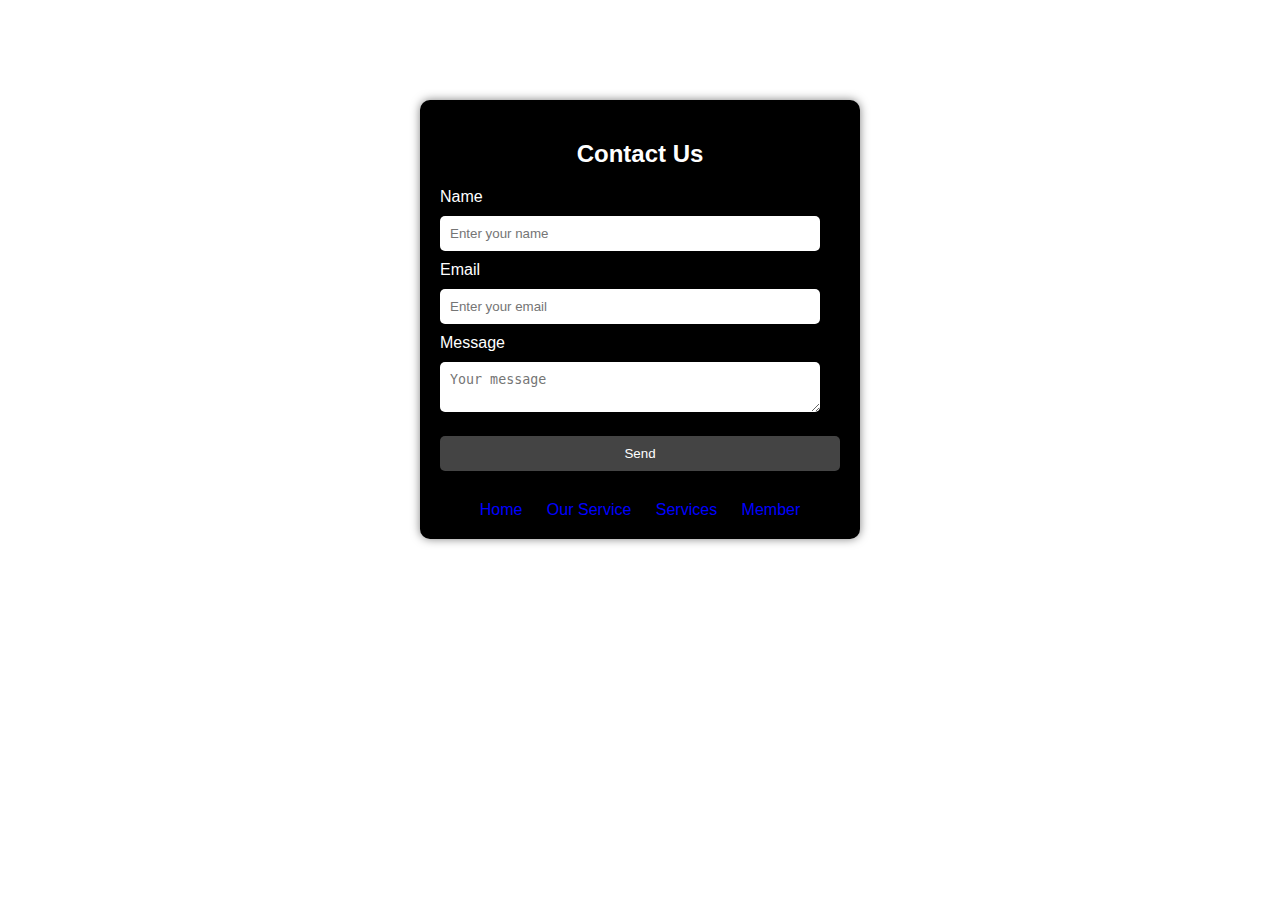
<file: contact.html>
<!DOCTYPE html>
<html lang="en">
<head>
    <meta charset="UTF-8">
    <meta name="viewport" content="width=device-width, initial-scale=1.0">
    <title>Contact Us</title>
    <style>
        body {
            font-family: Arial, sans-serif;
            background-image: url('http://dbs.ba/wp-content/uploads/2017/05/fleet-3.jpg'); /* Replace with your background image */
            background-size: cover;
            background-position: center;
            margin: 0;
            padding: 0;
        }
        .form-container {
            max-width: 400px;
            margin: 100px auto;
            background-color: #000;
            color: #fff;
            padding: 20px;
            border-radius: 10px;
            box-shadow: 0 0 10px rgba(0, 0, 0, 0.5);
            display: flex; /* Enable flex box */
            flex-direction: column; /* Aligns children in a vertical stack */
            align-items: center; /* Center elements horizontally */
        }
        .form-container label {
            width;100; /* Ensures labels are on their own line */
            text-align: left; /* Align labels to left for readability */
        }
        .form-container input,
        .form-container textarea {
            width: 90%;
            padding: 10px;
            margin: 10px 0;
            border: none;
            border-radius: 5px;
            
        }
        .form-container input[type="submit"] {
            background-color: #444;
            color: #fff;
            cursor: pointer;
            width: 100%; /* Ensures button is full width */
        }
        .form-container input[type="submit"]:hover {
            background-color: #666;
        }
        .links {
            margin-top: 20px;
            text-align: center;
        }
        .links a {
            color: #00f;
            text-decoration: none;
            margin: 0 10px;
        }
        .links a:hover {
            text-decoration: underline;
        }
    </style>
</head>
<body>
    <div class="form-container">
        <h2>Contact Us</h2>
        <form action="#" method="post">
            <label for="name">Name</label>
            <input type="text" id="name" name="name" placeholder="Enter your name" required>
            <label for="email">Email</label>
            <input type="email" id="email" name="email" placeholder="Enter your email" required>
            <label for="message">Message</label>
            <textarea id="message" name="message" placeholder="Your message" required></textarea>
            <input type="submit" value="Send">
        </form>
        <div class="links">
            <a href="index.html">Home</a>
            <a href="Services.html">Our Service</a>
            <a href="ReportandService.html">Services</a>
            <a href="Member.html">Member</a>
        </div>
    </div>
</body>
</html>
</file>
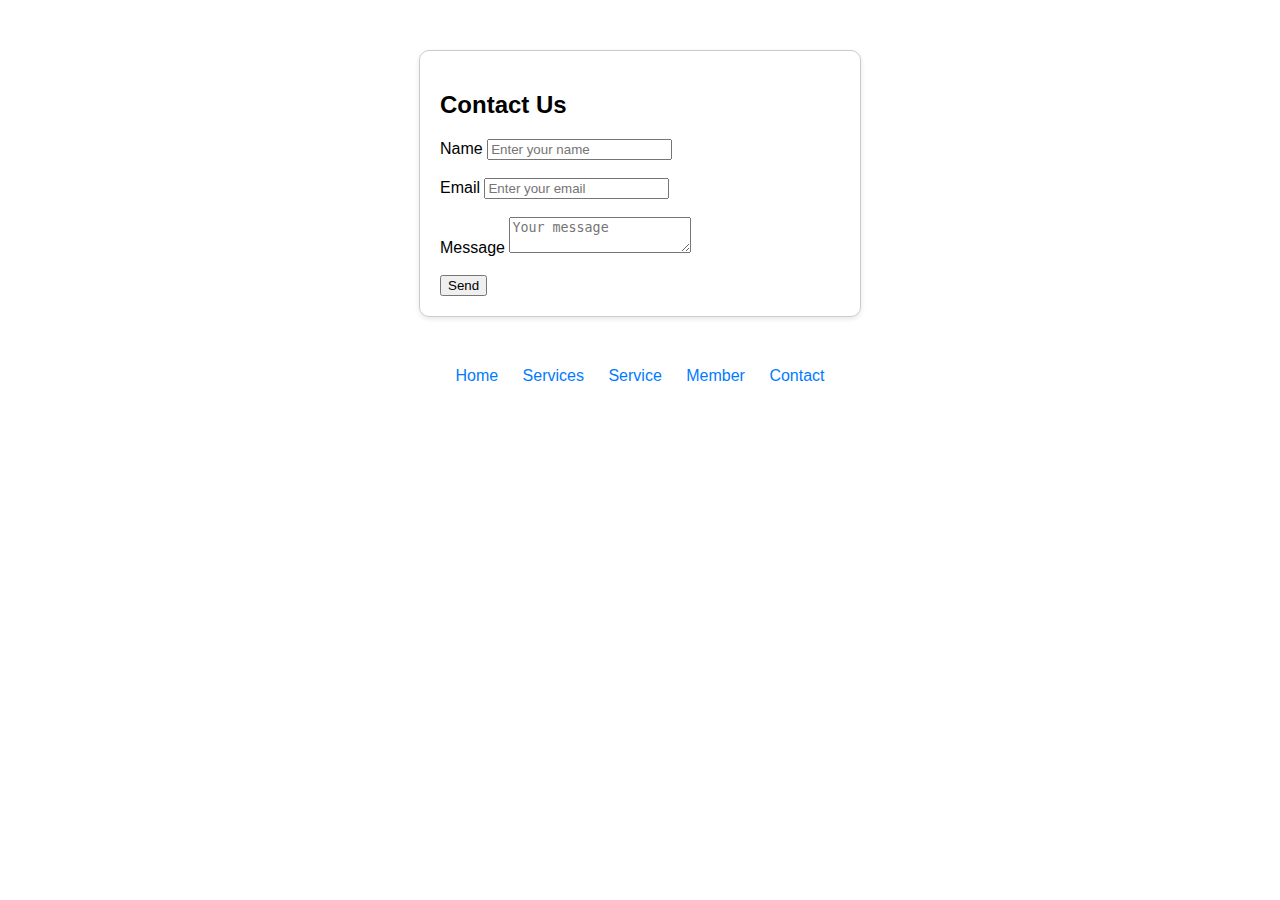
<file: contactdraft.html>
<!DOCTYPE html>
<html lang="en">
<head>
    <meta charset="UTF-8">
    <meta name="viewport" content="width=device-width, initial-scale=1.0">
    <title>Dynamic Contact Form</title>
    <style>
        body {
            font-family: Arial, sans-serif;
        }
        .hidden {
            display: none;
        }
        .form-container {
            max-width: 400px;
            margin: 50px auto;
            padding: 20px;
            border: 1px solid #ccc;
            border-radius: 10px;
            box-shadow: 0 2px 5px rgba(0, 0, 0, 0.1);
        }
        .navbar {
            margin-top: 20px;
            text-align: center;
        }
        .navbar a {
            margin: 0 10px;
            text-decoration: none;
            color: #007bff;
        }
        .navbar a:hover {
            text-decoration: underline;
        }
    </style>
</head>
<body>
    <div class="form-container" id="contact-form">
        <h2>Contact Us</h2>
        <form id="form">
            <label for="name">Name</label>
            <input type="text" id="name" name="name" placeholder="Enter your name" required><br><br>
            <label for="email">Email</label>
            <input type="email" id="email" name="email" placeholder="Enter your email" required><br><br>
            <label for="message">Message</label>
            <textarea id="message" name="message" placeholder="Your message" required></textarea><br><br>
            <button type="submit">Send</button>
        </form>
        <p id="thank-you" class="hidden">Thank You!</p>
    </div>

    <div class="navbar">
        <a href="Homefleet.html">Home</a>
        <a href="Services.html">Services</a>
        <a href="ReportandService.html">Service</a>
        <a href="Member.html">Member</a>
        <a href="contact.html">Contact</a>
        
    </div>

    <script>
        // Handle form submission
        document.getElementById('form').addEventListener('submit', function(event) {
            event.preventDefault(); // Prevent the form from submitting traditionally
            // Hide the form
            document.getElementById('form').classList.add('hidden');
            // Show the "Thank You" message
            document.getElementById('thank-you').classList.remove('hidden');
        });
    </script>
</body>
</html>
</file>
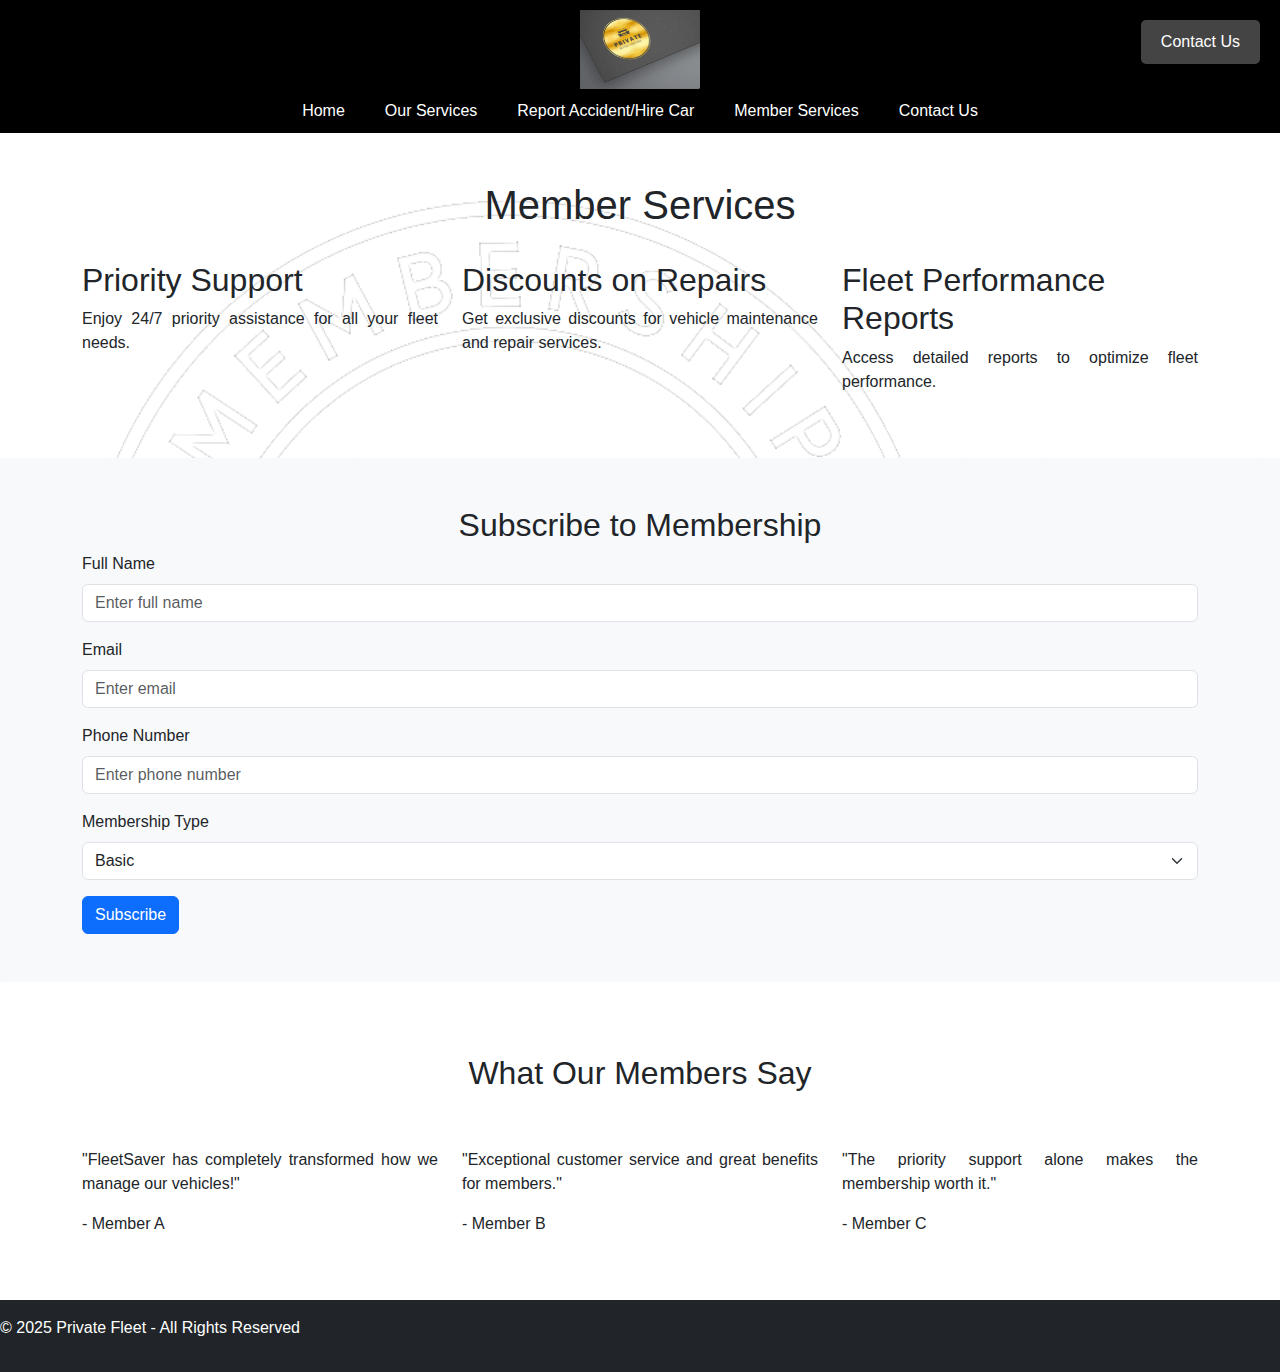
<file: Member.html>
<!DOCTYPE html>
<html lang="en">
<head>
    <meta charset="UTF-8">
    <meta name="viewport" content="width=device-width, initial-scale=1.0">
    <title>Members</title>
    <link href="https://cdn.jsdelivr.net/npm/bootstrap@5.3.3/dist/css/bootstrap.min.css" rel="stylesheet">
    <link href="https://fonts.googleapis.com/css2?family=Orbitron:wght@400;700&display=swap" rel="stylesheet">
    <link rel="stylesheet" href="Fleetstyles.css">
</head>
<body>
    <!-- Navbar -->
    <nav class="navbar">
        <!-- Logo Image -->
        <div class="logo-container">
            <img src="Fleetimages/FleetMgmt_logo_card.png" alt="FleetSaver Logo" class="logo-image">
        </div>
           <ul>
                <li><a href="index.html">Home</a></li>
                <li><a href="Services.html">Our Services</a></li>
                <li><a href="ReportandService.html">Report Accident/Hire Car</a></li>
                <li><a href="Member.html">Member Services</a></li>
                <li><a href="contact.html">Contact Us</a></li>

            </ul>
    </nav>

    <!-- Contact button section-->
    
    <style>
        body {
            font-family: Arial, sans-serif;
            background-image: url('Fleetimages/members-benefit.png'); /* Replace with your background image */
            background-size: cover;
            background-position: center;
            margin: 0;
            padding: 0;
        }

        .background {
        position: relative;
        width: 100%;
        height: 300px;
        overflow: hidden; /* Ensures pseudo-element doesn't overflow */
        }
        .background::before {
        content: "";
        position: absolute;
        top: 0;
        left: 0;
        width: 100%;
        height: 100%;
        background: url('Fleetimages/members-benefit.png');
        background-size: 25%;
        background-position: center;
        opacity: 0.25; /* Adjust this value for opacity */
        z-index: -1; /* Keeps the background behind other elements */
        }

        p {
            text-align: justify;
        }

        .popup {
            display: none;
            position: fixed;
            top: 50%;
            left: 50%;
            transform: translate(-50%, -50%);
            background-color: #000;
            color: #fff;
            padding: 20px;
            border-radius: 10px;
            box-shadow: 0 0 10px rgba(0, 0, 0, 0.5);
            z-index: 1000;
        }
        .popup input,
        .popup textarea {
            width: 100%;
            padding: 10px;
            margin: 10px 0;
            border: none;
            border-radius: 5px;
        }
        .popup input[type="submit"] {
            background-color: #444;
            color: #fff;
            cursor: pointer;
        }
        .popup input[type="submit"]:hover {
            background-color: #666;
        }
        .overlay {
            display: none;
            position: fixed;
            top: 0;
            left: 0;
            width: 100%;
            height: 100%;
            background: rgba(0, 0, 0, 0.7);
            z-index: 999;
        }
        .open-popup {
            position: fixed;
            top: 20px;
            right: 20px;
            background-color: #444;
            color: #fff;
            padding: 10px 20px;
            border: none;
            cursor: pointer;
            border-radius: 5px;
        }
    </style>
</head>
<body>
    <button class="open-popup" onclick="openPopup()">Contact Us</button>
    <div class="overlay" id="overlay" onclick="closePopup()"></div>
    <div class="popup" id="popup">
        <h2>Contact Us</h2>
        <form action="#" method="post">
            <label for="name">Name</label>
            <input type="text" id="name" name="name" placeholder="Enter your name" required>
            <label for="email">Email</label>
            <input type="email" id="email" name="email" placeholder="Enter your email" required>
            <label for="message">Message</label>
            <textarea id="message" name="message" placeholder="Your message" required></textarea>
            <input type="submit" value="Send">
        </form>
    </div>
    <script>
        function openPopup() {
            document.getElementById('popup').style.display = 'block';
            document.getElementById('overlay').style.display = 'block';
        }
        function closePopup() {
            document.getElementById('popup').style.display = 'none';
            document.getElementById('overlay').style.display = 'none';
        }
    </script>
    
    <!-- Member Services Section -->
    <section class="member-services-section py-5">
        <div class="container">
            <h1 class="text-center">Member Services</h1>
            <br>

            <!-- Member Benefits -->
            <div class="row">
                <div class="col">
                    <h2>Priority Support</h2>
                    <p>Enjoy 24/7 priority assistance for all your fleet needs.</p>
                </div>
                <div class="col">
                    <h2>Discounts on Repairs</h2>
                    <p>Get exclusive discounts for vehicle maintenance and repair services.</p>
                </div>
                <div class="col">
                    <h2>Fleet Performance Reports</h2>
                    <p>Access detailed reports to optimize fleet performance.</p>
                </div>
            </div>
        </div>
    </section>

    <!-- Subscription Form -->
    <section class="subscribe-section py-5 bg-light">
        <div class="container">
            <h2 class="text-center">Subscribe to Membership</h2>
            <form>
                <div class="mb-3">
                    <label for="memberName" class="form-label">Full Name</label>
                    <input type="text" id="memberName" class="form-control" placeholder="Enter full name" required>
                </div>
                <div class="mb-3">
                    <label for="email" class="form-label">Email</label>
                    <input type="email" id="email" class="form-control" placeholder="Enter email" required>
                </div>
                <div class="mb-3">
                    <label for="phone" class="form-label">Phone Number</label>
                    <input type="tel" id="phone" class="form-control" placeholder="Enter phone number" required>
                </div>
                <div class="mb-3">
                    <label for="membershipType" class="form-label">Membership Type</label>
                    <select id="membershipType" class="form-select">
                        <option value="basic">Basic</option>
                        <option value="premium">Premium</option>
                        <option value="enterprise">Enterprise</option>
                    </select>
                </div>
                <button type="submit" class="btn btn-primary">Subscribe</button>
            </form>
        </div>
    </section>

    <!-- Member Testimonials -->
    <section class="testimonials-section py-5">
        <div class="container">
            <br>
            
            <h2 class="text-center">What Our Members Say</h2>
            <br>
            <br>
            
            <div class="row">
                <div class="col">
                    <p>"FleetSaver has completely transformed how we manage our vehicles!"</p>
                    <p>- Member A</p>
                </div>
                <div class="col">
                    <p>"Exceptional customer service and great benefits for members."</p>
                    <p>- Member B</p>
                </div>
                <div class="col">
                    <p>"The priority support alone makes the membership worth it."</p>
                    <p>- Member C</p>
                </div>
            </div>
        </div>
    </section>
    
    
    <footer class="py-3 bg-dark text-center text-white">
        <p>&copy; 2025 Private Fleet - All Rights Reserved</p>
    </footer>
    
    
    
</body>
</html>
</file>
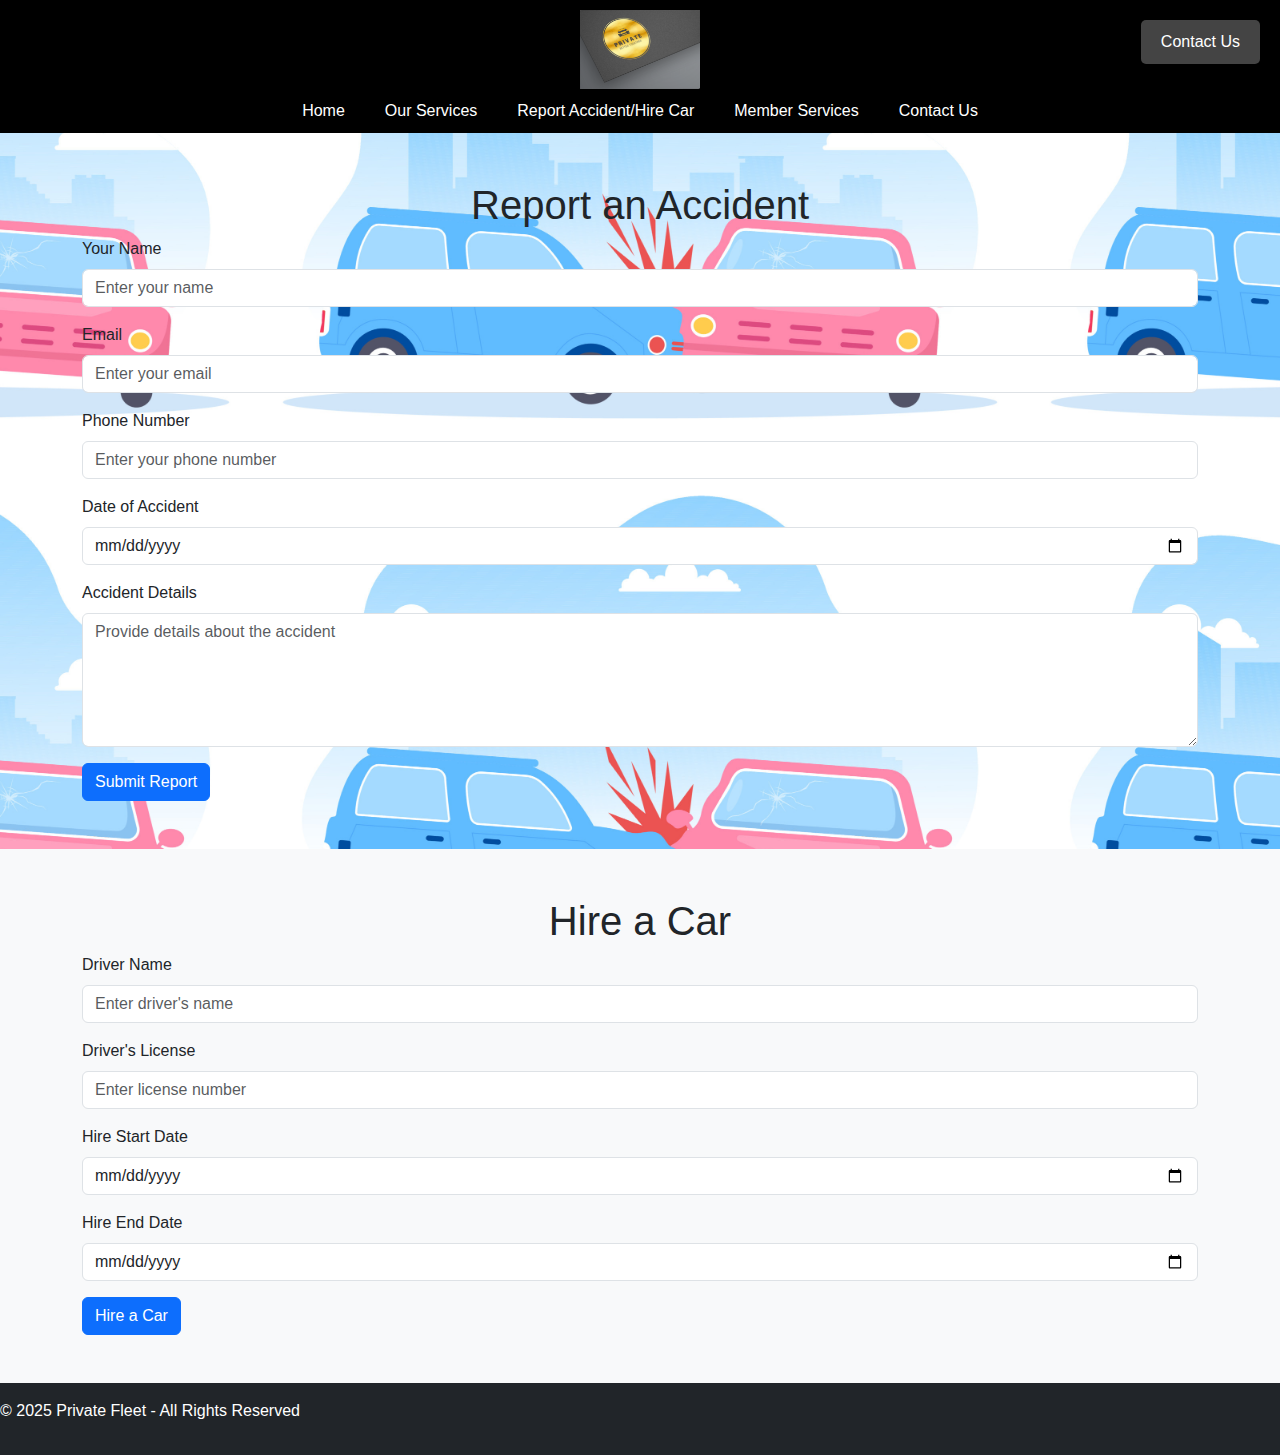
<file: ReportandService.html>
<!DOCTYPE html>
<html lang="en">
<head>
    <meta charset="UTF-8">
    <meta name="viewport" content="width=device-width, initial-scale=1.0">
    <title>Home</title>
    <link href="https://cdn.jsdelivr.net/npm/bootstrap@5.3.3/dist/css/bootstrap.min.css" rel="stylesheet">
    <link href="https://fonts.googleapis.com/css2?family=Orbitron:wght@400;700&display=swap" rel="stylesheet">
    <link rel="stylesheet" href="Fleetstyles.css">
</head>
<body>
    <!-- Navbar -->
    <nav class="navbar">
        <!-- Logo Image -->
        <div class="logo-container">
            <img src="Fleetimages/FleetMgmt_logo_card.png" alt="FleetSaver Logo" class="logo-image">
        </div>
          <ul>
                <li><a href="index.html">Home</a></li>
                <li><a href="Services.html">Our Services</a></li>
                <li><a href="ReportandService.html">Report Accident/Hire Car</a></li>
                <li><a href="Member.html">Member Services</a></li>
                <li><a href="contact.html">Contact Us</a></li>

            </ul>
    </nav>

    <!-- Contact button section-->
    
    <style>
        body {
            font-family: Arial, sans-serif;
            background-image: url('Fleetimages/car-crash-illustration.jpg'); /* Replace with your background image */
            background-size: 60%;
            background-position: center;
            margin: 0;
            padding: 0;
        }

        p {
            text-align: justify;
        }

        .popup {
            display: none;
            position: fixed;
            top: 50%;
            left: 50%;
            transform: translate(-50%, -50%);
            background-color: #000;
            color: #fff;
            padding: 20px;
            border-radius: 10px;
            box-shadow: 0 0 10px rgba(0, 0, 0, 0.5);
            z-index: 1000;
        }
        .popup input,
        .popup textarea {
            width: 100%;
            padding: 10px;
            margin: 10px 0;
            border: none;
            border-radius: 5px;
        }
        .popup input[type="submit"] {
            background-color: #444;
            color: #fff;
            cursor: pointer;
        }
        .popup input[type="submit"]:hover {
            background-color: #666;
        }
        .overlay {
            display: none;
            position: fixed;
            top: 0;
            left: 0;
            width: 100%;
            height: 100%;
            background: rgba(0, 0, 0, 0.7);
            z-index: 999;
        }
        .open-popup {
            position: fixed;
            top: 20px;
            right: 20px;
            background-color: #444;
            color: #fff;
            padding: 10px 20px;
            border: none;
            cursor: pointer;
            border-radius: 5px;
        }
    </style>
</head>
<body>
    <button class="open-popup" onclick="openPopup()">Contact Us</button>
    <div class="overlay" id="overlay" onclick="closePopup()"></div>
    <div class="popup" id="popup">
        <h2>Contact Us</h2>
        <form action="#" method="post">
            <label for="name">Name</label>
            <input type="text" id="name" name="name" placeholder="Enter your name" required>
            <label for="email">Email</label>
            <input type="email" id="email" name="email" placeholder="Enter your email" required>
            <label for="message">Message</label>
            <textarea id="message" name="message" placeholder="Your message" required></textarea>
            <input type="submit" value="Send">
        </form>
    </div>
    <script>
        function openPopup() {
            document.getElementById('popup').style.display = 'block';
            document.getElementById('overlay').style.display = 'block';
        }
        function closePopup() {
            document.getElementById('popup').style.display = 'none';
            document.getElementById('overlay').style.display = 'none';
        }
    </script>
    
   <!-- Report Accident Section -->
   <section class="report-section py-5">
    <div class="container">
        <h1 class="text-center">Report an Accident</h1>
        <form>
            <div class="mb-3">
                <label for="yourName" class="form-label">Your Name</label>
                <input type="text" id="yourName" class="form-control" placeholder="Enter your name" required>
            </div>
            <div class="mb-3">
                <label for="email" class="form-label">Email</label>
                <input type="email" id="email" class="form-control" placeholder="Enter your email" required>
            </div>
            <div class="mb-3">
                <label for="phone" class="form-label">Phone Number</label>
                <input type="tel" id="phone" class="form-control" placeholder="Enter your phone number" required>
            </div>
            <div class="mb-3">
                <label for="accidentDate" class="form-label">Date of Accident</label>
                <input type="date" id="accidentDate" class="form-control" required>
            </div>
            <div class="mb-3">
                <label for="details" class="form-label">Accident Details</label>
                <textarea id="details" class="form-control" rows="5" placeholder="Provide details about the accident" required></textarea>
            </div>
            <button type="submit" class="btn btn-primary">Submit Report</button>
        </form>
    </div>
</section>

<!-- Hire a Car Section -->
<section class="hire-car-section py-5 bg-light">
    <div class="container">
        <h1 class="text-center">Hire a Car</h1>
        <form>
            <div class="mb-3">
                <label for="driverName" class="form-label">Driver Name</label>
                <input type="text" id="driverName" class="form-control" placeholder="Enter driver's name" required>
            </div>
            <div class="mb-3">
                <label for="driverLicense" class="form-label">Driver's License</label>
                <input type="text" id="driverLicense" class="form-control" placeholder="Enter license number" required>
            </div>
            <div class="mb-3">
                <label for="hireDate" class="form-label">Hire Start Date</label>
                <input type="date" id="hireDate" class="form-control" required>
            </div>
            <div class="mb-3">
                <label for="returnDate" class="form-label">Hire End Date</label>
                <input type="date" id="returnDate" class="form-control" required>
            </div>
            <button type="submit" class="btn btn-primary">Hire a Car</button>
        </form>
    </div>
</section>
    
    
    <footer class="py-3 bg-dark text-center text-white">
        <p>&copy; 2025 Private Fleet - All Rights Reserved</p>
    </footer>
    
    
    
</body>
</html>
</file>
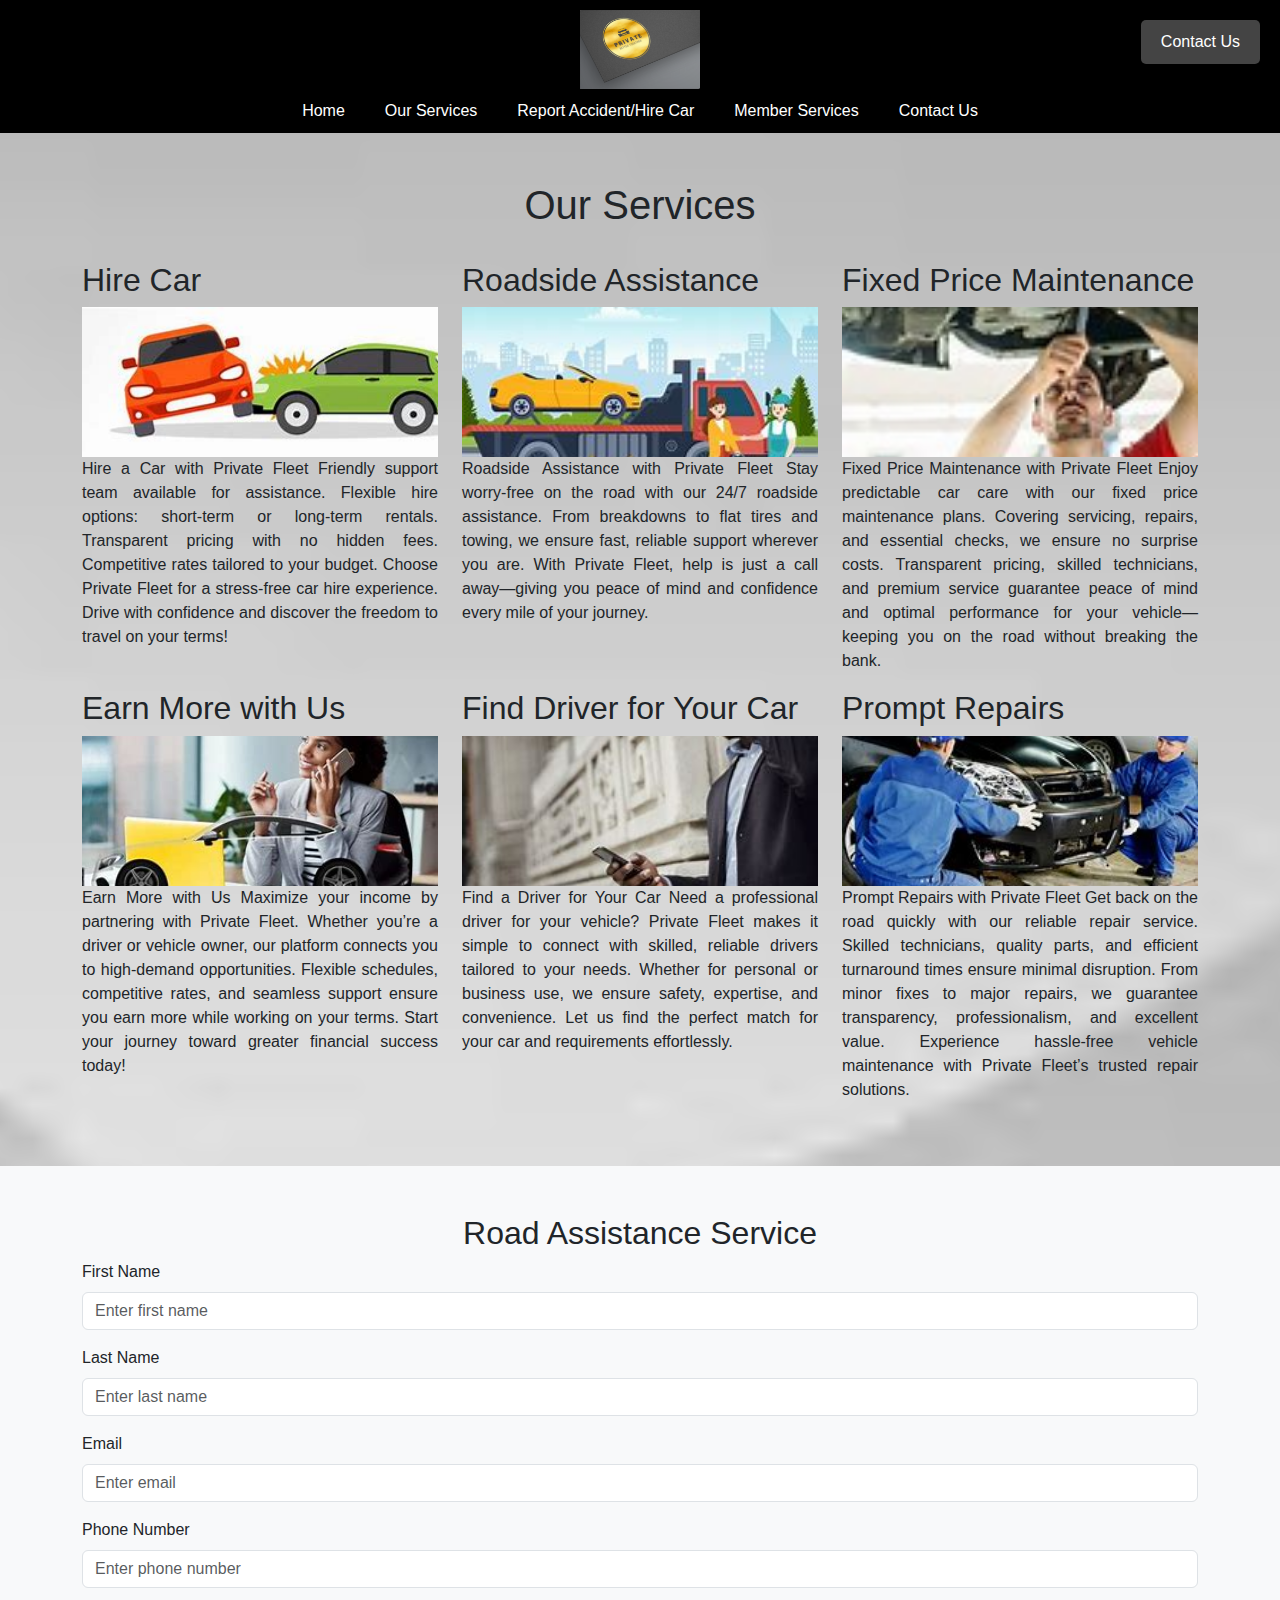
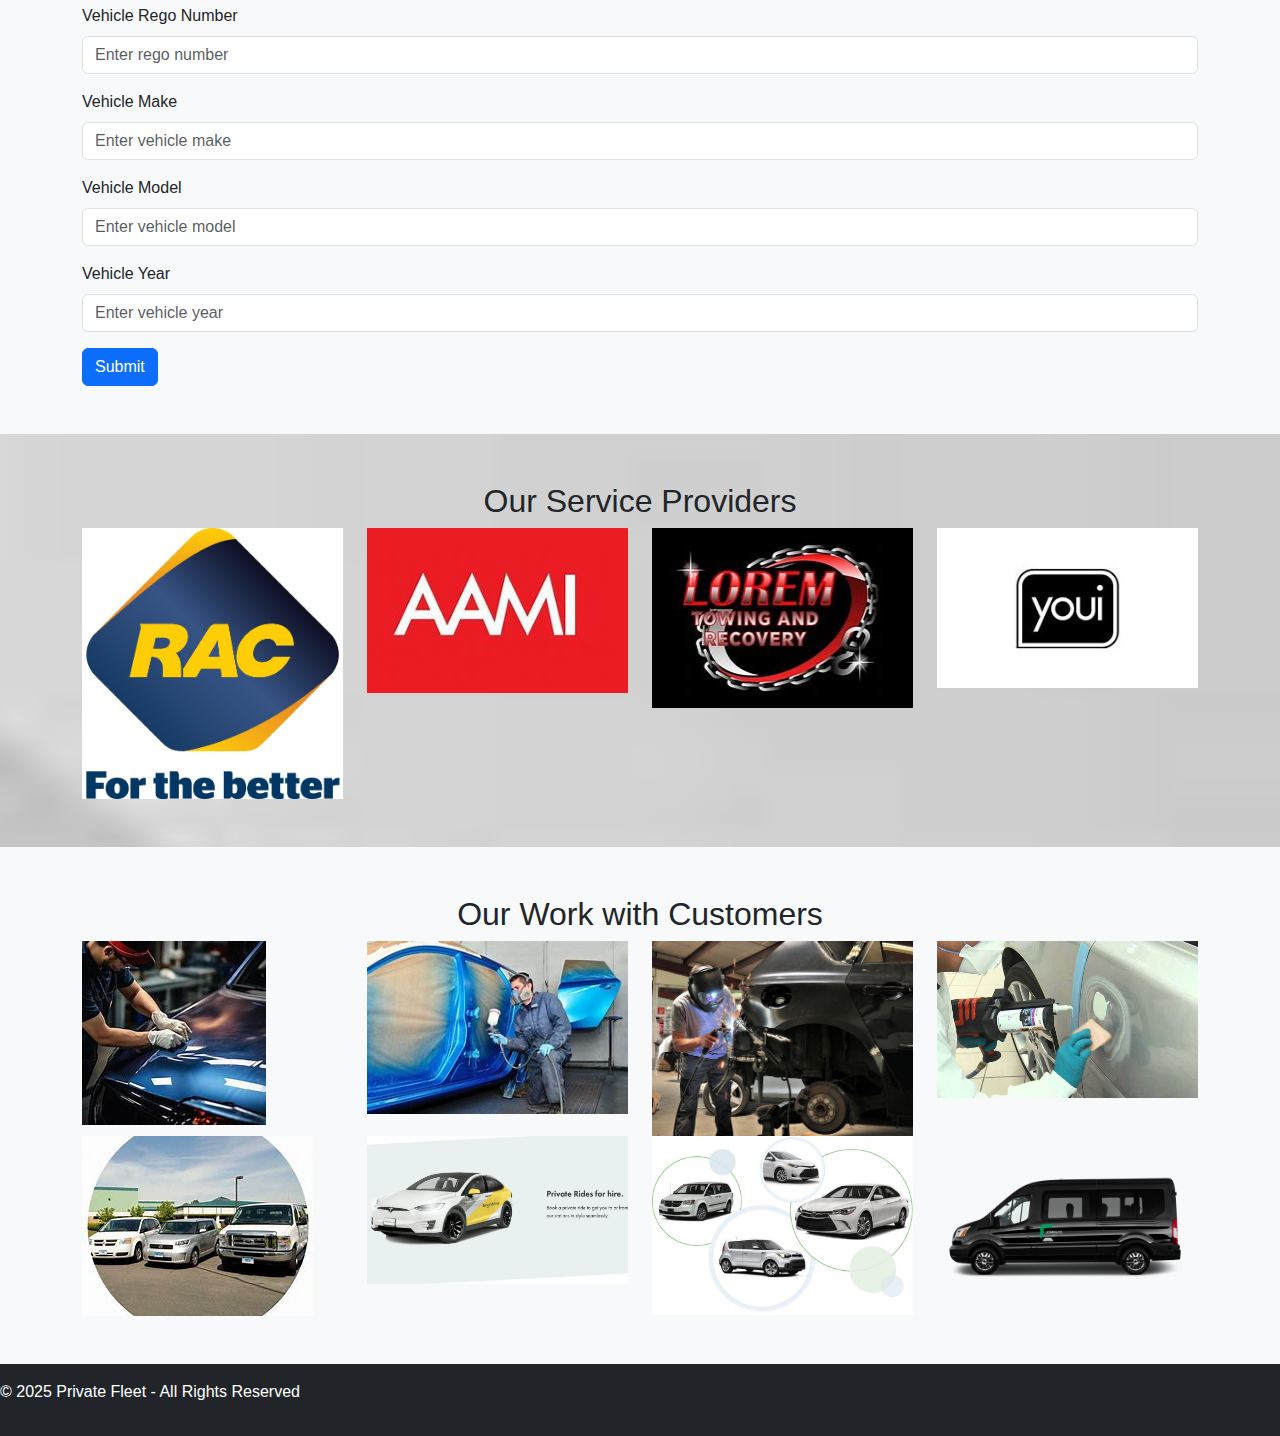
<file: Services.html>
<!DOCTYPE html>
<html lang="en">
<head>
    <meta charset="UTF-8">
    <meta name="viewport" content="width=device-width, initial-scale=1.0">
    <title>Our Services</title>
    <link href="https://cdn.jsdelivr.net/npm/bootstrap@5.3.3/dist/css/bootstrap.min.css" rel="stylesheet">
    <link href="https://fonts.googleapis.com/css2?family=Orbitron:wght@400;700&display=swap" rel="stylesheet">
    <link rel="stylesheet" href="Fleetstyles.css">
</head>
<body>
    <!-- Navbar -->
    <nav class="navbar">
        <!-- Logo Image -->
        <div class="logo-container">
            <img src="Fleetimages/FleetMgmt_logo_card.png" alt="FleetSaver Logo" class="logo-image">
        </div>
            <ul>
                <li><a href="index.html">Home</a></li>
                <li><a href="Services.html">Our Services</a></li>
                <li><a href="ReportandService.html">Report Accident/Hire Car</a></li>
                <li><a href="Member.html">Member Services</a></li>
                <li><a href="contact.html">Contact Us</a></li>
            </ul>
    </nav>

    <!-- Contact button section-->
    
    <style>
        body {
            font-family: Arial, sans-serif;
            background-image: url('/Fleetimages/background_2.jpeg'); /* Replace with your background image */
            background-size: cover;
            background-position: center;
            margin: 0;
            padding: 0;
        }

        p {
            text-align: justify;
        }

        .image-row {
        display: flex;
        gap: 10px; /* Adds some space between images */
        justify-content: center; /* Centers the row */
        }

        .image-row img {
        width: 150px; /* Set the width */
        height: 150px; /* Set the height */
        object-fit: cover; /* Maintains aspect ratio within the set dimensions */
        border: 1px solid #ddd; /* Optional: adds a border */
    }

        .popup {
            display: none;
            position: fixed;
            top: 50%;
            left: 50%;
            transform: translate(-50%, -50%);
            background-color: #000;
            color: #fff;
            padding: 20px;
            border-radius: 10px;
            box-shadow: 0 0 10px rgba(0, 0, 0, 0.5);
            z-index: 1000;
        }
        .popup input,
        .popup textarea {
            width: 100%;
            padding: 10px;
            margin: 10px 0;
            border: none;
            border-radius: 5px;
        }
        .popup input[type="submit"] {
            background-color: #444;
            color: #fff;
            cursor: pointer;
        }
        .popup input[type="submit"]:hover {
            background-color: #666;
        }
        .overlay {
            display: none;
            position: fixed;
            top: 0;
            left: 0;
            width: 100%;
            height: 100%;
            background: rgba(0, 0, 0, 0.7);
            z-index: 999;
        }
        .open-popup {
            position: fixed;
            top: 20px;
            right: 20px;
            background-color: #444;
            color: #fff;
            padding: 10px 20px;
            border: none;
            cursor: pointer;
            border-radius: 5px;
        }
    </style>
</head>
<body>
    <button class="open-popup" onclick="openPopup()">Contact Us</button>
    <div class="overlay" id="overlay" onclick="closePopup()"></div>
    <div class="popup" id="popup">
        <h2>Contact Us</h2>
        <form action="#" method="post">
            <label for="name">Name</label>
            <input type="text" id="name" name="name" placeholder="Enter your name" required>
            <label for="email">Email</label>
            <input type="email" id="email" name="email" placeholder="Enter your email" required>
            <label for="message">Message</label>
            <textarea id="message" name="message" placeholder="Your message" required></textarea>
            <input type="submit" value="Send">
        </form>
    </div>
    <script>
        function openPopup() {
            document.getElementById('popup').style.display = 'block';
            document.getElementById('overlay').style.display = 'block';
        }
        function closePopup() {
            document.getElementById('popup').style.display = 'none';
            document.getElementById('overlay').style.display = 'none';
        }
    </script>
    
    <!-- Services Section -->
    <section class="our-services py-5">
        <div class="container">
            <h1 class="text-center">Our Services</h1>
            <br>

            <!-- First Row (3 Columns) -->
            <div class="row">
                <div class="col">
                    <h2>Hire Car</h2>
                    <img src="Fleetimages/crash-1.jpeg" alt="Hire Car" class="img-fluid" style="width: 400px; height: 150px; object-fit: cover">
                    <p>Hire a Car with Private Fleet
                        Friendly support team available for assistance.
                        Flexible hire options: short-term or long-term rentals.
                        Transparent pricing with no hidden fees.
                        Competitive rates tailored to your budget.
                        Choose Private Fleet for a stress-free car hire experience. 
                        Drive with confidence and discover the freedom to travel on your terms!</p>
                </div>
                <div class="col">
                    <h2>Roadside Assistance</h2>
                    <img src="Fleetimages/RA_1.jpeg" alt="Roadside Assistance" class="img-fluid" style="width: 400px; height: 150px; object-fit: cover">
                    <p>Roadside Assistance with Private Fleet Stay worry-free on the road with our 
                        24/7 roadside assistance. From breakdowns to flat tires and towing, we ensure fast, 
                        reliable support wherever you are. With Private Fleet, help is just a call away—giving 
                        you peace of mind and confidence every mile of your journey.</p>
                </div>
                <div class="col">
                    <h2>Fixed Price Maintenance</h2>
                    <img src="Fleetimages/Fleet_maintenance.jpeg" alt="Fixed Price Maintenance" class="img-fluid" style="width: 400px; height: 150px; object-fit: cover">
                    <p>Fixed Price Maintenance with Private Fleet Enjoy predictable car care with 
                        our fixed price maintenance plans. Covering servicing, repairs, and essential checks, 
                        we ensure no surprise costs. Transparent pricing, skilled technicians, and premium service 
                        guarantee peace of mind and optimal performance for your vehicle—keeping you on the road without breaking the bank.</p>
                </div>
            </div>

            <!-- Second Row (3 Columns) -->
            <div class="row">
                <div class="col">
                    <h2>Earn More with Us</h2>
                    <img src="Fleetimages/start_rental_business.jpeg" alt="Earn More with Us" class="img-fluid" style="width: 400px; height: 150px; object-fit: cover">
                    <p>Earn More with Us Maximize your income by partnering with Private Fleet. 
                        Whether you’re a driver or vehicle owner, our platform connects you to high-demand 
                        opportunities. Flexible schedules, competitive rates, and seamless support 
                        ensure you earn more while working on your terms. Start your journey toward greater 
                        financial success today!</p>
                </div>
                <div class="col">
                    <h2>Find Driver for Your Car</h2>
                    <img src="Fleetimages/find_driver.jpeg" alt="Find Driver for Your Car" class="img-fluid" style="width: 400px; height: 150px; object-fit: cover">
                    <p>Find a Driver for Your Car Need a professional driver for your vehicle? 
                        Private Fleet makes it simple to connect with skilled, reliable drivers 
                        tailored to your needs. Whether for personal or business use, we ensure safety, 
                        expertise, and convenience. Let us find the perfect match for your car and requirements effortlessly.</p>
                </div>
                <div class="col">
                    <h2>Prompt Repairs</h2>
                    <img src="Fleetimages/prompt_repair.jpeg" alt="Prompt Repairs" class="img-fluid" style="width: 400px; height: 150px; object-fit: cover">
                    <p>Prompt Repairs with Private Fleet Get back on the road quickly with our reliable repair 
                        service. Skilled technicians, quality parts, and efficient turnaround times 
                        ensure minimal disruption. From minor fixes to major repairs, we guarantee transparency, 
                        professionalism, and excellent value. Experience hassle-free vehicle maintenance with 
                        Private Fleet’s trusted repair solutions.</p>
                </div>
            </div>
        </div>
    </section>

    <!-- Road Assistance Service Form -->
    <section class="road-assistance py-5 bg-light">
        <div class="container">
            <h2 class="text-center">Road Assistance Service</h2>
            <form>
                <div class="mb-3">
                    <label for="firstName" class="form-label">First Name</label>
                    <input type="text" id="firstName" class="form-control" placeholder="Enter first name" required>
                </div>
                <div class="mb-3">
                    <label for="lastName" class="form-label">Last Name</label>
                    <input type="text" id="lastName" class="form-control" placeholder="Enter last name" required>
                </div>
                <div class="mb-3">
                    <label for="email" class="form-label">Email</label>
                    <input type="email" id="email" class="form-control" placeholder="Enter email" required>
                </div>
                <div class="mb-3">
                    <label for="phone" class="form-label">Phone Number</label>
                    <input type="tel" id="phone" class="form-control" placeholder="Enter phone number" required>
                </div>
                <div class="mb-3">
                    <label for="rego" class="form-label">Vehicle Rego Number</label>
                    <input type="text" id="rego" class="form-control" placeholder="Enter rego number" required>
                </div>
                <div class="mb-3">
                    <label for="vehicleMake" class="form-label">Vehicle Make</label>
                    <input type="text" id="vehicleMake" class="form-control" placeholder="Enter vehicle make" required>
                </div>
                <div class="mb-3">
                    <label for="vehicleModel" class="form-label">Vehicle Model</label>
                    <input type="text" id="vehicleModel" class="form-control" placeholder="Enter vehicle model" required>
                </div>
                <div class="mb-3">
                    <label for="vehicleYear" class="form-label">Vehicle Year</label>
                    <input type="number" id="vehicleYear" class="form-control" placeholder="Enter vehicle year" required>
                </div>
                <button type="submit" class="btn btn-primary">Submit</button>
            </form>
        </div>
    </section>

    <!-- Service Providers -->
    <section class="service-providers py-5">
        <div class="container">
            <h2 class="text-center">Our Service Providers</h2>
            <div class="row">
                <div class="col"><img src="Fleetimages/RAC_Logo.jpg" alt="RAC" class="img-fluid"></div>
                <div class="col"><img src="Fleetimages/aami_logo.jpeg" alt="AAMI" class="img-fluid"></div>
                <div class="col"><img src="Fleetimages/Lorem tow&recovery.jpeg" alt="Towers" class="img-fluid"></div>
                <div class="col"><img src="Fleetimages/youi_logo.jpeg" alt="Nationwide Tour" class="img-fluid"></div>
            </div>
            
        </div>
    </section>

    <!-- Our Work with Customers -->
    <section class="work-with-customers py-5 bg-light">
        <div class="container">
            <h2 class="text-center">Our Work with Customers</h2>
            <div class="row">
                <div class="col"><img src="Fleetimages/bonnet repair.jpeg" alt="Repair 1" class="img-fluid"></div>
                <div class="col"><img src="Fleetimages/door repair and paint.jpeg" alt="Repair 2" class="img-fluid"></div>
                <div class="col"><img src="Fleetimages/Auto-Body-Repair-1.jpg" alt="Repair 3" class="img-fluid"></div>
                <div class="col"><img src="Fleetimages/Car-scraper-dent repair.jpg" alt="Repair 4" class="img-fluid"></div>
            </div>
            <div class="row">
                <div class="col"><img src="Fleetimages/fleet_availibility-1.jpeg" alt="Maintenance 1" class="img-fluid"></div>
                <div class="col"><img src="Fleetimages/fleet_availibility-2.jpeg" alt="Maintenance 2" class="img-fluid"></div>
                <div class="col"><img src="Fleetimages/fleet_availibility-3.jpeg" alt="Maintenance 3" class="img-fluid"></div>
                <div class="col"><img src="Fleetimages/fleet_availibility-xl.jpeg" alt="Maintenance 4" class="img-fluid"></div>
            </div>
        </div>
    </section>
    
    
    <footer class="py-3 bg-dark text-center text-white">
        <p>&copy; 2025 Private Fleet - All Rights Reserved</p>
    </footer>
    
    
    
</body>
</html>
</file>
<file: Fleetstyles.css>
/* Custom styles */
 .navbar {
    display: flex; /* Align items in a horizontal row */
    flex-direction: column; /* Align logo above the menu */
    justify-content: space-around; /* Space out the items evenly */
    align-items: center; /* Align items vertically in the center */
    background-color: black; /* Optional: Navbar background color */
    padding: 10px 20px; /* Add spacing around the navbar */
}

.navbar ul {
    list-style: none; /* Remove default list styling & change listing to horizontal*/
    margin: 0;
    padding: 0;
    display: flex; /* Align list items horizontally */
    gap: 20px; /* Add space between menu items */
}

.navbar ul li {
    margin: 0;
    padding: 0;
}

.navbar ul li a {
    text-decoration: none; /* Remove underline from links */
    color: white; /* Link color */
    font-size: 16px; /* Font size for links */
    padding: 5px 10px; /* Add padding around the links */
    border-radius: 5px; /* Optional: Rounded edges for links */
    transition: background-color 0.3s ease; /* Smooth hover effect */
}

.navbar ul li a:hover {
    background-color: #0056b3; /* Change background on hover */
    color: #fff; /* Keep text white */
}

/* Logo Styles */
.logo-container {
    text-align: center; /* Center the logo above the menu */
    margin-bottom: 10px; /* Add spacing between the logo and the menu */
}

.logo-image {
    max-width: 120px; /* Adjust size of the logo */
    height: auto; /* Maintain aspect ratio */
    display: block; /* Ensures it centers properly */
    margin: 0 auto; /* Centers the logo horizontally */
}
.car-frame {
    border: 1px solid #ccc;
    padding: 10px;
    margin: 10px;
}
</file>
